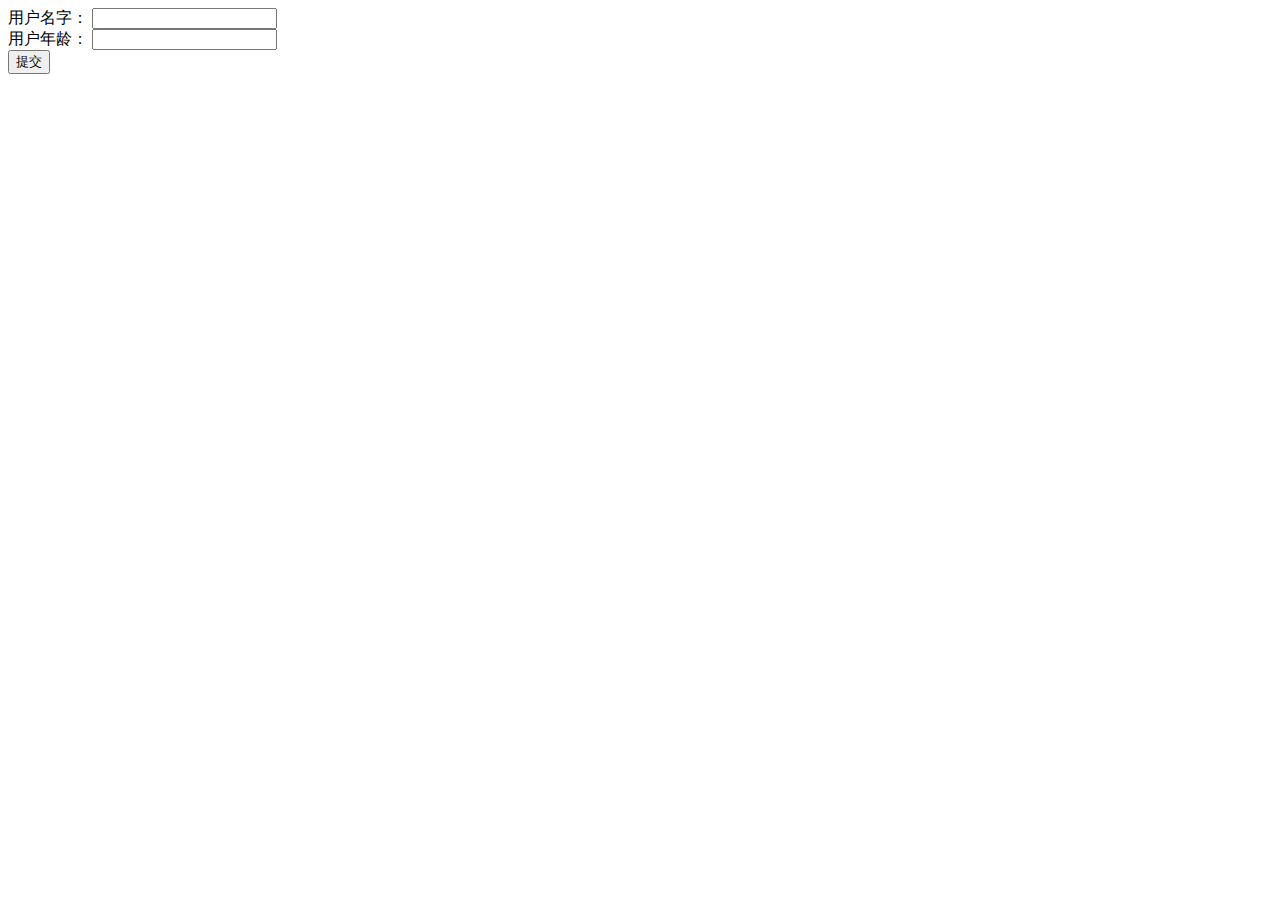
<file: htdocs/db/adduser.html>
<!DOCTYPE html>
<html lang="en">
<head>
    <meta charset="UTF-8">
    <title>添加用户</title>
</head>
<body>
<form action="adduser.php" method="post">
    <div>用户名字：
    <input type="text" name="name">
    </div>
    <div>用户年龄：
    <input type="text" name="age">
    </div>
    <input type="submit" value="提交">

</form>
</body>
</html>
</file>
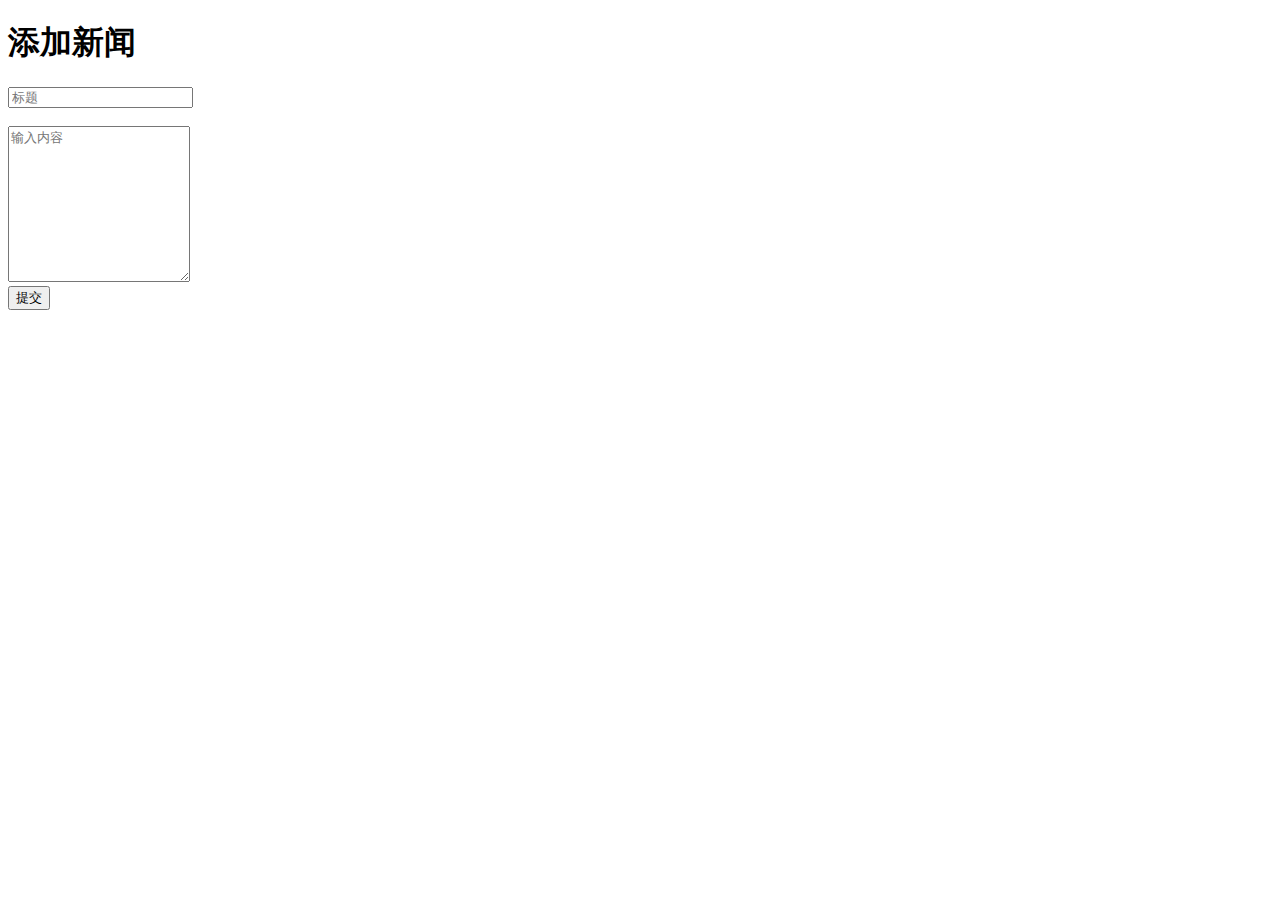
<file: htdocs/enterprise/houtai/page/addnews.html>
<!DOCTYPE html>
<html lang="en">
<head>
    <meta charset="UTF-8">
    <title>添加新闻</title>
</head>
<body>
<h1>添加新闻</h1>
<form method="post" action="addnews.php">
    <div>
        <input type="text" name="tittle" placeholder="标题">
    </div>
    <br>
    <div>
        <textarea rows="10" cols="20" name="news" placeholder="输入内容"></textarea>
    </div>
    <div>
        <input type="submit" value="提交">
    </div>

</form>
</body>
</html>
</file>
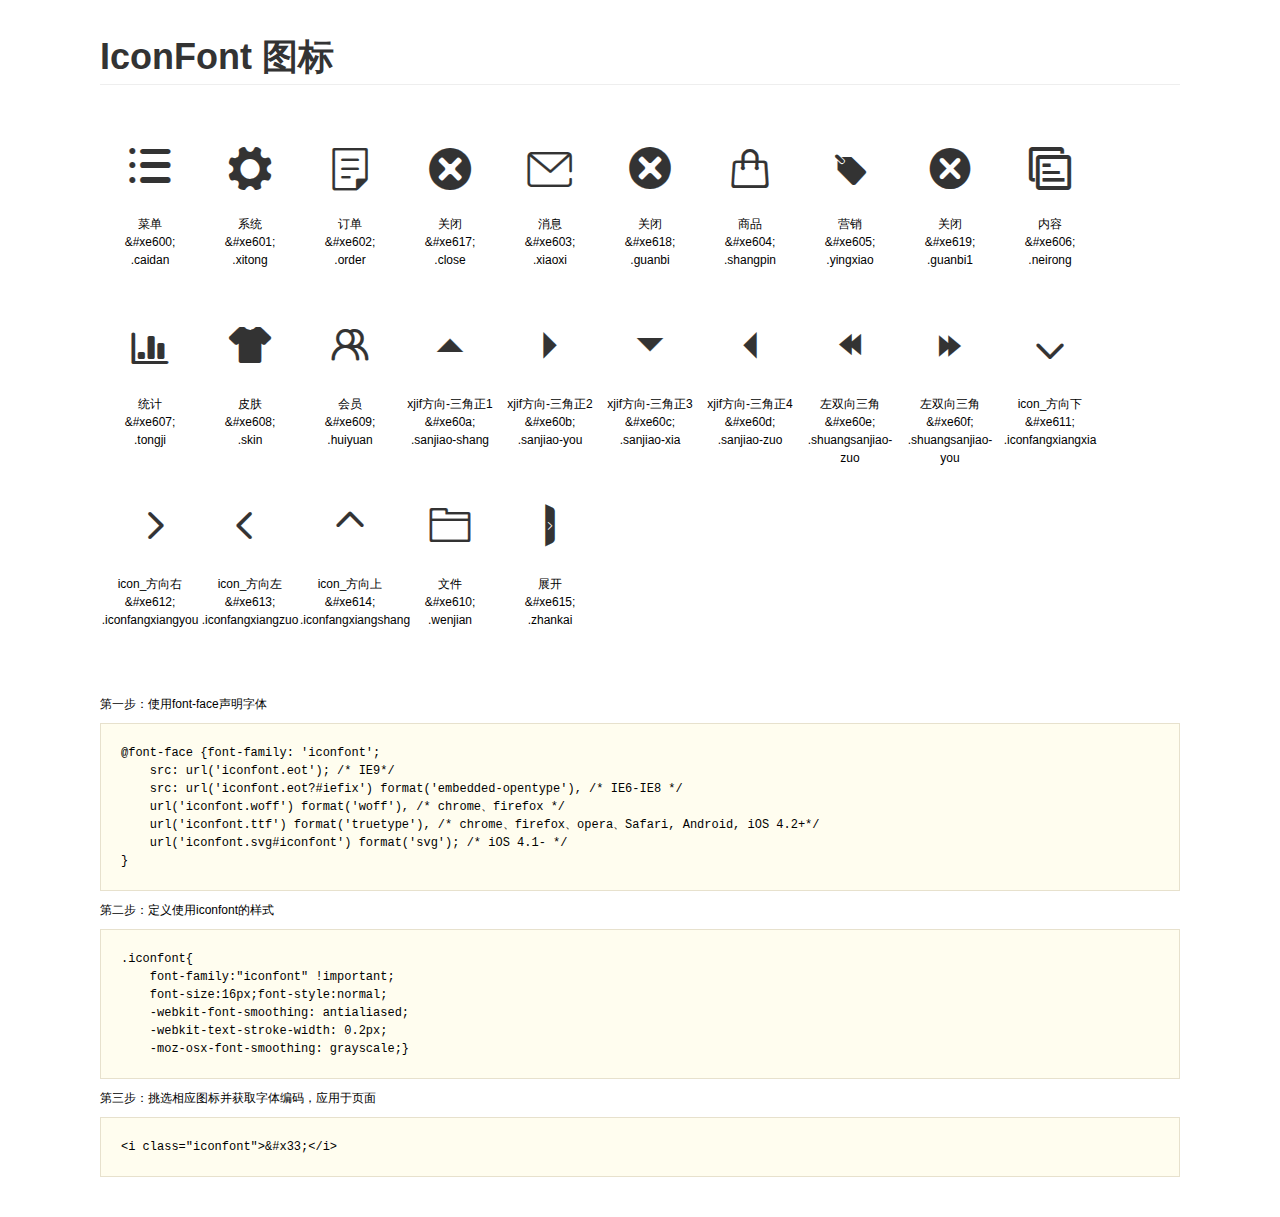
<file: htdocs/enterprise/houtai/common/iconfont/1.0.1/demo.html>
<!DOCTYPE html>
<html>
<head>
    <meta charset="utf-8"/>
    <title>IconFont</title>
    <link rel="stylesheet" href="demo.css">
    <link rel="stylesheet" href="iconfont.css">
</head>
<body>
    <div class="main">
        <h1>IconFont 图标</h1>
        <ul class="icon_lists clear">
            
                <li>
                <i class="icon iconfont">&#xe600;</i>
                    <div class="name">菜单</div>
                    <div class="code">&amp;#xe600;</div>
                    <div class="fontclass">.caidan</div>
                </li>
            
                <li>
                <i class="icon iconfont">&#xe601;</i>
                    <div class="name">系统</div>
                    <div class="code">&amp;#xe601;</div>
                    <div class="fontclass">.xitong</div>
                </li>
            
                <li>
                <i class="icon iconfont">&#xe602;</i>
                    <div class="name">订单</div>
                    <div class="code">&amp;#xe602;</div>
                    <div class="fontclass">.order</div>
                </li>
            
                <li>
                <i class="icon iconfont">&#xe617;</i>
                    <div class="name">关闭</div>
                    <div class="code">&amp;#xe617;</div>
                    <div class="fontclass">.close</div>
                </li>
            
                <li>
                <i class="icon iconfont">&#xe603;</i>
                    <div class="name">消息</div>
                    <div class="code">&amp;#xe603;</div>
                    <div class="fontclass">.xiaoxi</div>
                </li>
            
                <li>
                <i class="icon iconfont">&#xe618;</i>
                    <div class="name">关闭</div>
                    <div class="code">&amp;#xe618;</div>
                    <div class="fontclass">.guanbi</div>
                </li>
            
                <li>
                <i class="icon iconfont">&#xe604;</i>
                    <div class="name">商品</div>
                    <div class="code">&amp;#xe604;</div>
                    <div class="fontclass">.shangpin</div>
                </li>
            
                <li>
                <i class="icon iconfont">&#xe605;</i>
                    <div class="name">营销</div>
                    <div class="code">&amp;#xe605;</div>
                    <div class="fontclass">.yingxiao</div>
                </li>
            
                <li>
                <i class="icon iconfont">&#xe619;</i>
                    <div class="name">关闭</div>
                    <div class="code">&amp;#xe619;</div>
                    <div class="fontclass">.guanbi1</div>
                </li>
            
                <li>
                <i class="icon iconfont">&#xe606;</i>
                    <div class="name">内容</div>
                    <div class="code">&amp;#xe606;</div>
                    <div class="fontclass">.neirong</div>
                </li>
            
                <li>
                <i class="icon iconfont">&#xe607;</i>
                    <div class="name">统计</div>
                    <div class="code">&amp;#xe607;</div>
                    <div class="fontclass">.tongji</div>
                </li>
            
                <li>
                <i class="icon iconfont">&#xe608;</i>
                    <div class="name">皮肤</div>
                    <div class="code">&amp;#xe608;</div>
                    <div class="fontclass">.skin</div>
                </li>
            
                <li>
                <i class="icon iconfont">&#xe609;</i>
                    <div class="name">会员</div>
                    <div class="code">&amp;#xe609;</div>
                    <div class="fontclass">.huiyuan</div>
                </li>
            
                <li>
                <i class="icon iconfont">&#xe60a;</i>
                    <div class="name">xjif方向-三角正1</div>
                    <div class="code">&amp;#xe60a;</div>
                    <div class="fontclass">.sanjiao-shang</div>
                </li>
            
                <li>
                <i class="icon iconfont">&#xe60b;</i>
                    <div class="name">xjif方向-三角正2</div>
                    <div class="code">&amp;#xe60b;</div>
                    <div class="fontclass">.sanjiao-you</div>
                </li>
            
                <li>
                <i class="icon iconfont">&#xe60c;</i>
                    <div class="name">xjif方向-三角正3</div>
                    <div class="code">&amp;#xe60c;</div>
                    <div class="fontclass">.sanjiao-xia</div>
                </li>
            
                <li>
                <i class="icon iconfont">&#xe60d;</i>
                    <div class="name">xjif方向-三角正4</div>
                    <div class="code">&amp;#xe60d;</div>
                    <div class="fontclass">.sanjiao-zuo</div>
                </li>
            
                <li>
                <i class="icon iconfont">&#xe60e;</i>
                    <div class="name">左双向三角</div>
                    <div class="code">&amp;#xe60e;</div>
                    <div class="fontclass">.shuangsanjiao-zuo</div>
                </li>
            
                <li>
                <i class="icon iconfont">&#xe60f;</i>
                    <div class="name">左双向三角</div>
                    <div class="code">&amp;#xe60f;</div>
                    <div class="fontclass">.shuangsanjiao-you</div>
                </li>
            
                <li>
                <i class="icon iconfont">&#xe611;</i>
                    <div class="name">icon_方向下</div>
                    <div class="code">&amp;#xe611;</div>
                    <div class="fontclass">.iconfangxiangxia</div>
                </li>
            
                <li>
                <i class="icon iconfont">&#xe612;</i>
                    <div class="name">icon_方向右</div>
                    <div class="code">&amp;#xe612;</div>
                    <div class="fontclass">.iconfangxiangyou</div>
                </li>
            
                <li>
                <i class="icon iconfont">&#xe613;</i>
                    <div class="name">icon_方向左</div>
                    <div class="code">&amp;#xe613;</div>
                    <div class="fontclass">.iconfangxiangzuo</div>
                </li>
            
                <li>
                <i class="icon iconfont">&#xe614;</i>
                    <div class="name">icon_方向上</div>
                    <div class="code">&amp;#xe614;</div>
                    <div class="fontclass">.iconfangxiangshang</div>
                </li>
            
                <li>
                <i class="icon iconfont">&#xe610;</i>
                    <div class="name">文件</div>
                    <div class="code">&amp;#xe610;</div>
                    <div class="fontclass">.wenjian</div>
                </li>
            
                <li>
                <i class="icon iconfont">&#xe615;</i>
                    <div class="name">展开</div>
                    <div class="code">&amp;#xe615;</div>
                    <div class="fontclass">.zhankai</div>
                </li>
            
        </ul>


        <div class="helps">
            第一步：使用font-face声明字体
            <pre>
@font-face {font-family: 'iconfont';
    src: url('iconfont.eot'); /* IE9*/
    src: url('iconfont.eot?#iefix') format('embedded-opentype'), /* IE6-IE8 */
    url('iconfont.woff') format('woff'), /* chrome、firefox */
    url('iconfont.ttf') format('truetype'), /* chrome、firefox、opera、Safari, Android, iOS 4.2+*/
    url('iconfont.svg#iconfont') format('svg'); /* iOS 4.1- */
}
</pre>
第二步：定义使用iconfont的样式
            <pre>
.iconfont{
    font-family:"iconfont" !important;
    font-size:16px;font-style:normal;
    -webkit-font-smoothing: antialiased;
    -webkit-text-stroke-width: 0.2px;
    -moz-osx-font-smoothing: grayscale;}
</pre>
第三步：挑选相应图标并获取字体编码，应用于页面
<pre>
&lt;i class="iconfont"&gt;&amp;#x33;&lt;/i&gt;
</pre>
        </div>

    </div>
</body>
</html>
</file>
<file: htdocs/enterprise/houtai/common/iconfont/1.0.1/iconfont.css>
@font-face {font-family: "iconfont";
  src: url('iconfont.eot?t=1477985866'); /* IE9*/
  src: url('iconfont.eot?t=1477985866#iefix') format('embedded-opentype'), /* IE6-IE8 */
  url('iconfont.woff?t=1477985866') format('woff'), /* chrome, firefox */
  url('iconfont.ttf?t=1477985866') format('truetype'), /* chrome, firefox, opera, Safari, Android, iOS 4.2+*/
  url('iconfont.svg?t=1477985866#iconfont') format('svg'); /* iOS 4.1- */
}

.iconfont {
  font-family:"iconfont" !important;
  font-size:16px;
  font-style:normal;
  -webkit-font-smoothing: antialiased;
  -webkit-text-stroke-width: 0.2px;
  -moz-osx-font-smoothing: grayscale;
}
.icon-caidan:before { content: "\e600"; }
.icon-xitong:before { content: "\e601"; }
.icon-order:before { content: "\e602"; }
.icon-close:before { content: "\e617"; }
.icon-xiaoxi:before { content: "\e603"; }
.icon-guanbi:before { content: "\e618"; }
.icon-shangpin:before { content: "\e604"; }
.icon-yingxiao:before { content: "\e605"; }
.icon-guanbi1:before { content: "\e619"; }
.icon-neirong:before { content: "\e606"; }
.icon-tongji:before { content: "\e607"; }
.icon-skin:before { content: "\e608"; }
.icon-huiyuan:before { content: "\e609"; }
.icon-sanjiao-shang:before { content: "\e60a"; }
.icon-sanjiao-you:before { content: "\e60b"; }
.icon-sanjiao-xia:before { content: "\e60c"; }
.icon-sanjiao-zuo:before { content: "\e60d"; }
.icon-shuangsanjiao-zuo:before { content: "\e60e"; }
.icon-shuangsanjiao-you:before { content: "\e60f"; }
.icon-iconfangxiangxia:before { content: "\e611"; }
.icon-iconfangxiangyou:before { content: "\e612"; }
.icon-iconfangxiangzuo:before { content: "\e613"; }
.icon-iconfangxiangshang:before { content: "\e614"; }
.icon-wenjian:before { content: "\e610"; }
.icon-zhankai:before { content: "\e615"; }
</file>
<file: htdocs/enterprise/houtai/common/iconfont/1.0.1/demo.css>
*{margin: 0;padding: 0;list-style: none;}
/*
KISSY CSS Reset
理念：1. reset 的目的不是清除浏览器的默认样式，这仅是部分工作。清除和重置是紧密不可分的。
2. reset 的目的不是让默认样式在所有浏览器下一致，而是减少默认样式有可能带来的问题。
3. reset 期望提供一套普适通用的基础样式。但没有银弹，推荐根据具体需求，裁剪和修改后再使用。
特色：1. 适应中文；2. 基于最新主流浏览器。
维护：玉伯<lifesinger@gmail.com>, 正淳<ragecarrier@gmail.com>
 */

/** 清除内外边距 **/
body, h1, h2, h3, h4, h5, h6, hr, p, blockquote, /* structural elements 结构元素 */
dl, dt, dd, ul, ol, li, /* list elements 列表元素 */
pre, /* text formatting elements 文本格式元素 */
form, fieldset, legend, button, input, textarea, /* form elements 表单元素 */
th, td /* table elements 表格元素 */ {
  margin: 0;
  padding: 0;
}

/** 设置默认字体 **/
body,
button, input, select, textarea /* for ie */ {
  font: 12px/1.5 tahoma, arial, \5b8b\4f53, sans-serif;
}
h1, h2, h3, h4, h5, h6 { font-size: 100%; }
address, cite, dfn, em, var { font-style: normal; } /* 将斜体扶正 */
code, kbd, pre, samp { font-family: courier new, courier, monospace; } /* 统一等宽字体 */
small { font-size: 12px; } /* 小于 12px 的中文很难阅读，让 small 正常化 */

/** 重置列表元素 **/
ul, ol { list-style: none; }

/** 重置文本格式元素 **/
a { text-decoration: none; }
a:hover { text-decoration: underline; }


/** 重置表单元素 **/
legend { color: #000; } /* for ie6 */
fieldset, img { border: 0; } /* img 搭车：让链接里的 img 无边框 */
button, input, select, textarea { font-size: 100%; } /* 使得表单元素在 ie 下能继承字体大小 */
/* 注：optgroup 无法扶正 */

/** 重置表格元素 **/
table { border-collapse: collapse; border-spacing: 0; }

/* 清除浮动 */
.ks-clear:after, .clear:after {
  content: '\20';
  display: block;
  height: 0;
  clear: both;
}
.ks-clear, .clear {
  *zoom: 1;
}

.main {padding: 30px 100px;}
.main h1{font-size:36px; color:#333; text-align:left;margin-bottom:30px; border-bottom: 1px solid #eee;}

.helps{margin-top:40px;}
.helps pre{
  padding:20px;
  margin:10px 0;
  border:solid 1px #e7e1cd;
  background-color: #fffdef;
  overflow: auto;
}

.icon_lists li{
  float:left;
  width: 100px;
  height:180px;
  text-align: center;
}
.icon_lists .icon{
  font-size: 42px;
  line-height: 100px;
  margin: 10px 0;
  color:#333;
  -webkit-transition: font-size 0.25s ease-out 0s;
  -moz-transition: font-size 0.25s ease-out 0s;
  transition: font-size 0.25s ease-out 0s;

}
.icon_lists .icon:hover{
  font-size: 100px;
}
</file>
